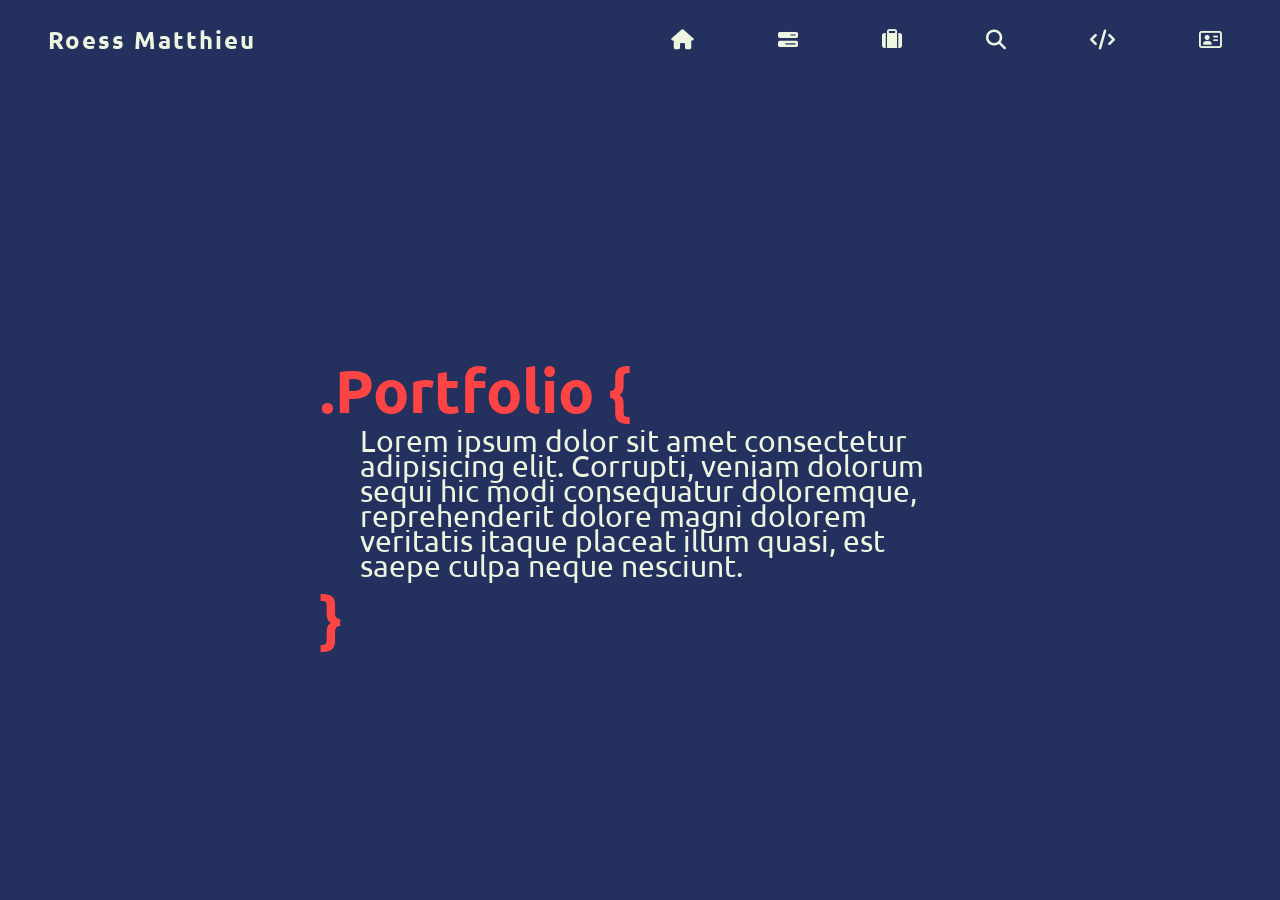
<file: portfolio2/index.html>
<!DOCTYPE html>
<html lang="en">
    <head>
        <meta charset="UTF-8">
        <meta http-equiv="X-UA-Compatible" content="IE=edge">
        <meta name="viewport" content="width=device-width, initial-scale=1.0">
        <title>Accueil</title>
        <link rel="stylesheet" href="style.css">
        <link rel="stylesheet" href="https://cdnjs.cloudflare.com/ajax/libs/font-awesome/6.2.0/css/all.min.css" integrity="sha512-xh6O/CkQoPOWDdYTDqeRdPCVd1SpvCA9XXcUnZS2FmJNp1coAFzvtCN9BmamE+4aHK8yyUHUSCcJHgXloTyT2A==" crossorigin="anonymous" referrerpolicy="no-referrer" />
        <link rel="preconnect" href="https://fonts.googleapis.com">
        <link rel="preconnect" href="https://fonts.gstatic.com" crossorigin>
        <link href="https://fonts.googleapis.com/css2?family=Ubuntu:wght@300;400;700&display=swap" rel="stylesheet">
    </head>
    <body>
        <nav>
            <h2>Roess Matthieu</h2>
            <ul>
                <li>
                    <a href="index.html"><i class="fa-solid fa-house"></i></a>
                </li>
                <li>
                    <a href="skill.html"><i class="fa-solid fa-bars-progress"></i></a>
                </li>
                <li>
                    <a href="stage.html"><i class="fa-solid fa-suitcase"></i></a>
                </li>
                <li>
                    <a href="veille.html"><i class="fa-solid fa-magnifying-glass"></i></a>
                </li>
                <li>
                    <a href="projet.html"><i class="fa-solid fa-code"></i></a>
                </li>
                <li>
                    <a href="contact.html"><i class="fa-regular fa-address-card"></i></a>
                </li>
            </ul>
        </nav>
        <div class="description" id="acceuil">
            <h2>.Portfolio {</h2>
            <p>Lorem ipsum dolor sit amet consectetur adipisicing elit. Corrupti, veniam dolorum sequi hic modi consequatur doloremque, reprehenderit dolore magni dolorem veritatis itaque placeat illum quasi, est saepe culpa neque nesciunt.</p>
            <h2 >}</h2>
        </div>
    </body>
</html>
</file>
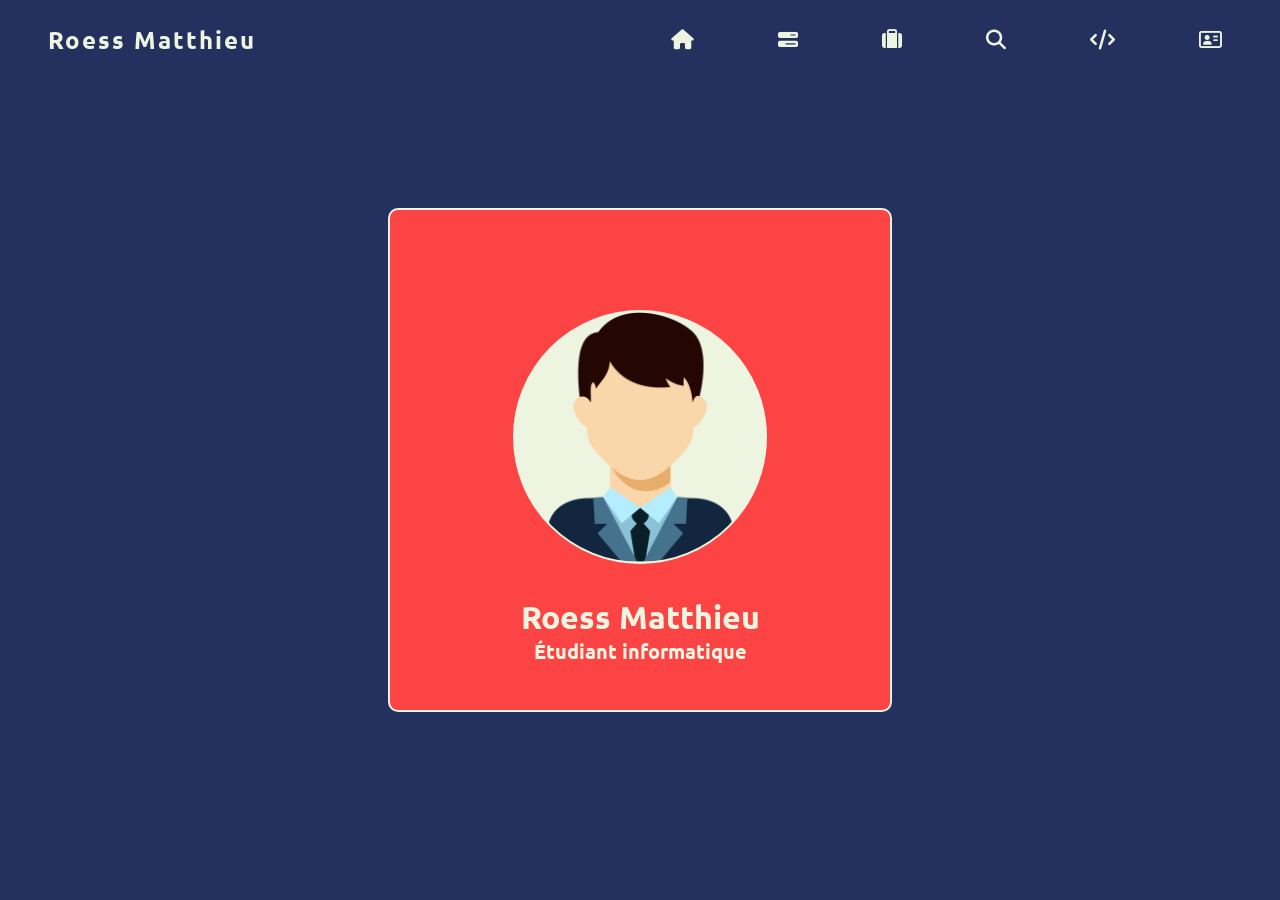
<file: portfolio2/contact.html>
<!DOCTYPE html>
<html lang="en">
<head>
    <meta charset="UTF-8">
    <meta http-equiv="X-UA-Compatible" content="IE=edge">
    <meta name="viewport" content="width=device-width, initial-scale=1.0">
    <link rel="stylesheet" href="contact.css">
    <link rel="stylesheet" href="https://cdnjs.cloudflare.com/ajax/libs/font-awesome/6.2.0/css/all.min.css" integrity="sha512-xh6O/CkQoPOWDdYTDqeRdPCVd1SpvCA9XXcUnZS2FmJNp1coAFzvtCN9BmamE+4aHK8yyUHUSCcJHgXloTyT2A==" crossorigin="anonymous" referrerpolicy="no-referrer" />
    <link rel="preconnect" href="https://fonts.googleapis.com">
    <link rel="preconnect" href="https://fonts.gstatic.com" crossorigin>
    <link href="https://fonts.googleapis.com/css2?family=Ubuntu:wght@300;400;700&display=swap" rel="stylesheet">
    <title>Contact</title>
</head>
    <body>
        <nav>
            <h2>Roess Matthieu</h2>
            <ul>
                <li>
                    <a href="index.html"><i class="fa-solid fa-house"></i></a>
                </li>
                <li>
                    <a href="skill.html"><i class="fa-solid fa-bars-progress"></i></a>
                </li>
                <li>
                    <a href="stage.html"><i class="fa-solid fa-suitcase"></i></a>
                </li>
                <li>
                    <a href="veille.html"><i class="fa-solid fa-magnifying-glass"></i></a>
                </li>
                <li>
                    <a href="projet.html"><i class="fa-solid fa-code"></i></a>
                </li>
                <li>
                    <a href="contact.html"><i class="fa-regular fa-address-card"></i></a>
                </li>
            </ul>
        </nav>
        <div class="card">
            <div class="informations">
                <img src="img/man.png" alt="avatar">
                <h1>Roess Matthieu</h1>
                <h2>Étudiant informatique</h2>
            </div>
            <div class="icon">
                <a href="#"><i class="fab fa-linkedin fa-2x"></i></a>
                <a href="#"><i class="fab fa-github fa-2x"></i></a>
                <a href="#"><i class="fa-solid fa-envelope fa-2x"></i></i></a>
            </div>
        </div>
    </body>
</html>
</file>
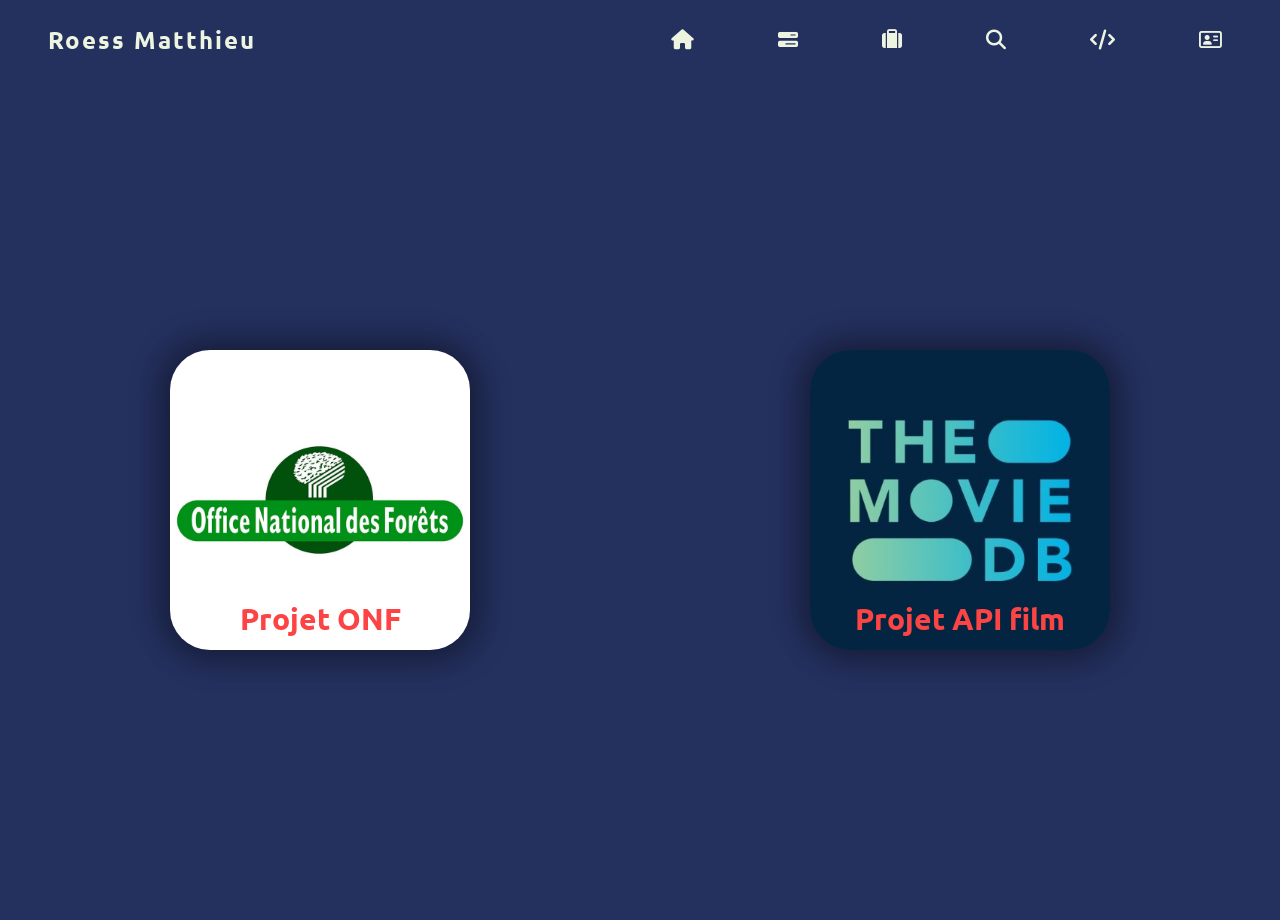
<file: portfolio2/projet.html>
<!DOCTYPE html>
<html lang="en">
<head>
    <meta charset="UTF-8">
    <meta http-equiv="X-UA-Compatible" content="IE=edge">
    <meta name="viewport" content="width=device-width, initial-scale=1.0">
    <link rel="stylesheet" href="projet.css">
    <link rel="stylesheet" href="https://cdnjs.cloudflare.com/ajax/libs/font-awesome/6.2.0/css/all.min.css" integrity="sha512-xh6O/CkQoPOWDdYTDqeRdPCVd1SpvCA9XXcUnZS2FmJNp1coAFzvtCN9BmamE+4aHK8yyUHUSCcJHgXloTyT2A==" crossorigin="anonymous" referrerpolicy="no-referrer" />
    <link rel="preconnect" href="https://fonts.googleapis.com">
    <link rel="preconnect" href="https://fonts.gstatic.com" crossorigin>
    <link href="https://fonts.googleapis.com/css2?family=Ubuntu:wght@300;400;700&display=swap" rel="stylesheet">
    <title>Projet</title>
</head>
    <body>
        <nav>
            <h2>Roess Matthieu</h2>
            <ul>
                <li>
                    <a href="index.html"><i class="fa-solid fa-house"></i></a>
                </li>
                <li>
                    <a href="skill.html"><i class="fa-solid fa-bars-progress"></i></a>
                </li>
                <li>
                    <a href="stage.html"><i class="fa-solid fa-suitcase"></i></a>
                </li>
                <li>
                    <a href="veille.html"><i class="fa-solid fa-magnifying-glass"></i></a>
                </li>
                <li>
                    <a href="projet.html"><i class="fa-solid fa-code"></i></a>
                </li>
                <li>
                    <a href="contact.html"><i class="fa-regular fa-address-card"></i></a>
                </li>
            </ul>
        </nav>

        <div class="cards-list">

            <div class="card 1">
                <div class="card_image"> 
                    <img src="img/logo-onf.jpg" /> 
                </div>
                <div class="card_title">
                    <p>Projet ONF</p>
                </div>
            </div>

            <div class="card 2">
                <div class="card_image"> 
                    <img src="img/movieapi.jpg" /> 
                </div>
                <div class="card_title">
                    <p>Projet API film</p>
                </div>
            </div>
            
            
        </div>

    </body>
</html>
</file>
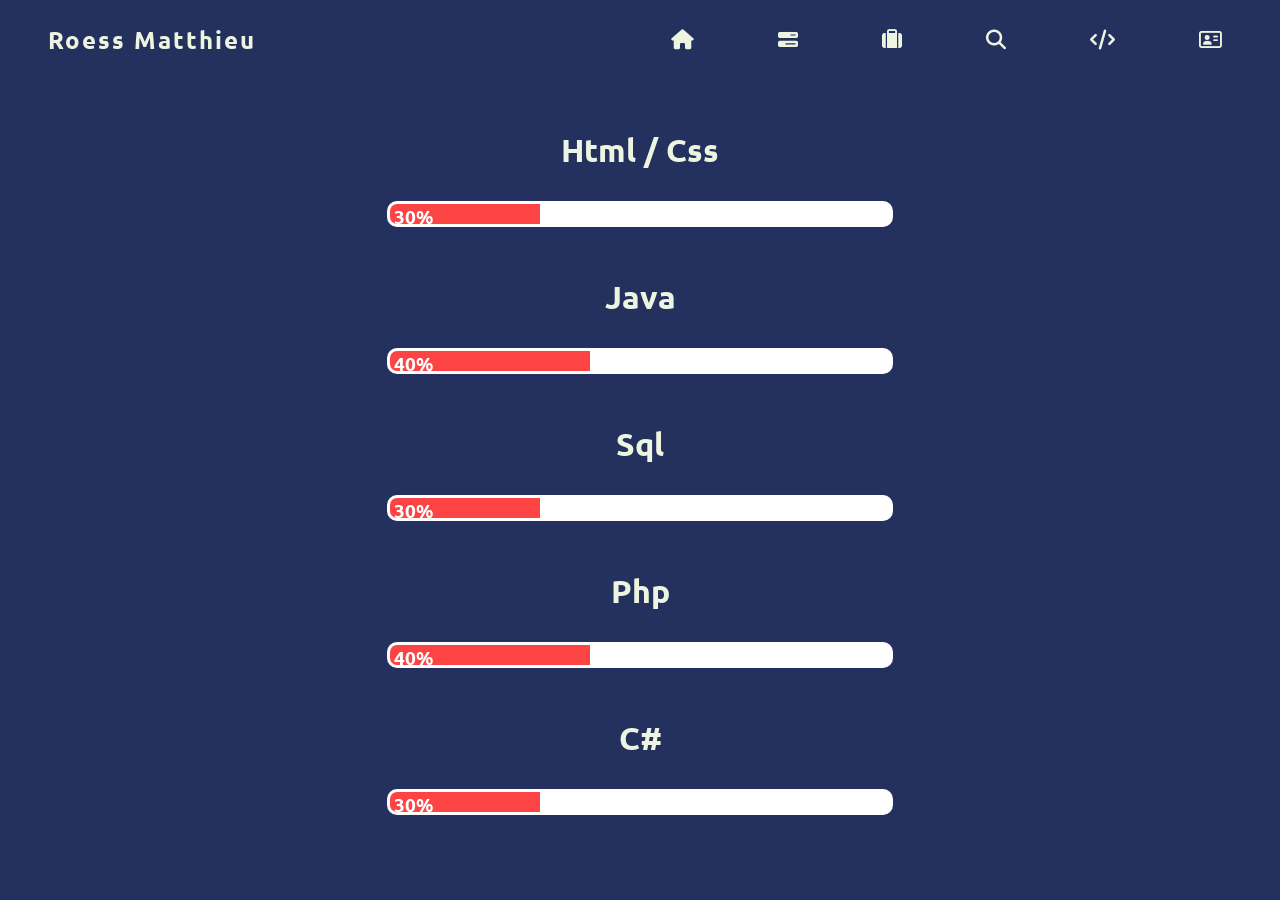
<file: portfolio2/skill.html>
<!DOCTYPE html>
<html lang="en">
<head>
    <meta charset="UTF-8">
    <meta http-equiv="X-UA-Compatible" content="IE=edge">
    <meta name="viewport" content="width=device-width, initial-scale=1.0">
    <link rel="stylesheet" href="skill.css">
    <link rel="stylesheet" href="https://cdnjs.cloudflare.com/ajax/libs/font-awesome/6.2.0/css/all.min.css" integrity="sha512-xh6O/CkQoPOWDdYTDqeRdPCVd1SpvCA9XXcUnZS2FmJNp1coAFzvtCN9BmamE+4aHK8yyUHUSCcJHgXloTyT2A==" crossorigin="anonymous" referrerpolicy="no-referrer" />
    <link rel="preconnect" href="https://fonts.googleapis.com">
    <link rel="preconnect" href="https://fonts.gstatic.com" crossorigin>
    <link href="https://fonts.googleapis.com/css2?family=Ubuntu:wght@300;400;700&display=swap" rel="stylesheet">
    <title>Skill</title>
</head>
    <body>
        <nav>
            <h2>Roess Matthieu</h2>
            <ul>
                <li>
                    <a href="index.html"><i class="fa-solid fa-house"></i></a>
                </li>
                <li>
                    <a href="skill.html"><i class="fa-solid fa-bars-progress"></i></a>
                </li>
                <li>
                    <a href="stage.html"><i class="fa-solid fa-suitcase"></i></a>
                </li>
                <li>
                    <a href="veille.html"><i class="fa-solid fa-magnifying-glass"></i></a>
                </li>
                <li>
                    <a href="projet.html"><i class="fa-solid fa-code"></i></a>
                </li>
                <li>
                    <a href="contact.html"><i class="fa-regular fa-address-card"></i></a>
                </li>
            </ul>
        </nav>
        <h1 class="titre1">Html / Css</h1>
        <div class="fond1">
            <div class="rempli1">
            </div>
            <span class="texte1">
                <h3>30%</h3>
            </span>
        </div>

        <h1 class="titre3">Java</h1>
        <div class="fond3">
            <div class="rempli3">
            </div>
            <span class="texte3">
                <h3>40%</h3>
            </span>
        </div>

        <h1 class="titre2">Sql</h1>
        <div class="fond2">
            <div class="rempli2">
            </div>
            <span class="texte2">
                <h3>30%</h3>
            </span>
        </div>

        <h1 class="titre3">Php</h1>
        <div class="fond3">
            <div class="rempli3">
            </div>
            <span class="texte3">
                <h3>40%</h3>
            </span>
        </div>

        <h1 class="titre2">C#</h1>
        <div class="fond2">
            <div class="rempli2">
            </div>
            <span class="texte2">
                <h3>30%</h3>
            </span>
        </div>
    </body>
</html>
</file>
<file: portfolio2/style.css>
:root {
  --main-color: #24305E;
  --second-color: #EDF5E1;
  --last-color: #FC4445;
}
* {
    padding: 0;
    margin: 0;
  }
  
  body {
    font-family: 'Ubuntu', sans-serif;
    background-color: var(--main-color);
    color: var(--second-color);
  }

  /*navbar */
  nav {
    display: flex; 
    justify-content: space-between; 
    padding: 1.5rem 3rem; 
    background: var(--main-color); 
    align-items: center;
  }
  
  nav ul {
    display: flex; 
    list-style: none; 
  }
  
  nav li {
    padding-left: 4rem; 
    
  }
  
  nav a {
    padding: 10px;
    position: relative;
    text-decoration: none;
    text-transform: uppercase;
    border-radius: 50%;
    color: var(--second-color);
  }

  a i {
  color: #EDF5E1;

  }
  i{
    font-size: 20px;
  }

  nav a:hover{
    background: var(--last-color);
    border-color: black solid 1px;
  }

  nav h2{
    letter-spacing: 2px;
  }

    

  
  /*navbar */

  /*description*/
  .description{
    width: 50%;
    margin-left: auto;
    margin-right: auto;
    margin-top: 30vh;
  }

  .description h2{
    font-size: 60px;
    color: var(--last-color);
 
  }

  .description p{
    line-height: 25px;
    margin-left: 40px;
    font-size: 30px;
  }


 
  /*description*/
</file>
<file: portfolio2/contact.css>
:root {
  --main-color: #24305E;
  --second-color: #EDF5E1;
  --last-color: #FC4445;
}
* {
    padding: 0;
    margin: 0;
  }
  
  body {
    font-family: 'Ubuntu', sans-serif;
    background-color: var(--main-color);
    color: var(--second-color);
  }

  /*navbar */
  nav {
    display: flex; 
    justify-content: space-between; 
    padding: 1.5rem 3rem; 
    background: var(--main-color); 
    align-items: center;
  }
  
  nav ul {
    display: flex; 
    list-style: none; 
  }
  
  nav li {
    padding-left: 4rem; 
    
  }
  
  nav a {
    padding: 10px;
    position: relative;
    text-decoration: none;
    text-transform: uppercase;
    border-radius: 50%;
    color: var(--second-color);
  }

  a i {
  color: #EDF5E1;

  }
  i{
    font-size: 20px;
  }

  nav a:hover{
    background: var(--last-color);
    border-color: black solid 1px;
  }

  nav h2{
    letter-spacing: 2px;
  }

    

  
  /*navbar */

  /*contact */
  .card {
    border: solid var(--second-color) 2px;
    border-radius: 10px;
    background: var(--last-color);
    width: 500px;
    height: 500px;
    cursor: pointer;
    position: relative;
    overflow: hidden;
    margin-top: 10%;
    left: 50%;
    transform: translate(-50%);
  }

  .informations {
    text-align: center;
    margin-top: 100px;
  }
  
  .card img {
    width: 50%;
    border-radius: 50%;
    transition: all .3s;
    border: solid var(--second-color) 2px;
    background: var(--second-color);
  }

  .card h1, .card h2 {
    transition: all .3s;
    color: var(--second-color);
  }
  .card h1 {
    margin-top: 30px;
  }
  .card h2 {
    font-size: 20px;
  }
  
  .card:hover img, .card:hover h1, .card:hover h2 {
    transform: translateY(-50px);
  }

  .icon {
    position: absolute;
    bottom: 50px;
    left: 50%;
    transform: translate(-50%);
  }
  
  .icon a i {
    margin: 10px;
    color: var(--second-color);
    transition: all .6s;
    transform: translateY(100px);
  }
  
  .card:hover .icon a i {
    transform: translateY(15px);
  }
  /* contact */
</file>
<file: portfolio2/projet.css>
:root {
  --main-color: #24305E;
  --second-color: #EDF5E1;
  --last-color: #FC4445;
  
}
* {
    padding: 0;
    margin: 0;

  }
  
  body {
    font-family: 'Ubuntu', sans-serif;
    background-color: var(--main-color);
    color: var(--second-color);
    height: 100vh;
  }

  /*navbar */
  nav {
    display: flex; 
    justify-content: space-between; 
    padding: 1.5rem 3rem; 
    background: var(--main-color); 
    align-items: center;
  }
  
  nav ul {
    display: flex; 
    list-style: none; 
  }
  
  nav li {
    padding-left: 4rem; 
    
  }
  
  nav a {
    padding: 10px;
    position: relative;
    text-decoration: none;
    text-transform: uppercase;
    border-radius: 50%;
    color: var(--second-color);
  }

  a i {
  color: var(--second-color);

  }
  i{
    font-size: 20px;
  }

  nav a:hover{
    background: var(--last-color);
    border-color: black solid 1px;
  }

  nav h2{
    letter-spacing: 2px;
  }

    

  
  /*navbar */

  /*card*/
  .cards-list {
    z-index: 0;
    width: 100%;
    display: flex;
    justify-content: space-around;
    flex-wrap: wrap;
  }
  
  .card {
    margin: 30vh auto;
    width: 300px;
    height: 300px;
    border-radius: 40px;
  box-shadow: 5px 5px 30px 7px rgba(0,0,0,0.25), -5px -5px 30px 7px rgba(0,0,0,0.22);
    cursor: pointer;
    transition: 0.4s;
  }
  
  .card .card_image {
    width: inherit;
    height: inherit;
    border-radius: 40px;
  }
  
  .card .card_image img {
    width: inherit;
    height: inherit;
    border-radius: 40px;
    object-fit: cover;
  }
  
  .card .card_title {
    text-align: center;
    border-radius: 0px 0px 40px 40px;
    font-weight: bold;
    font-size: 30px;
    margin-top: -50px;
    height: 40px;
    color: var(--last-color);
  }
  
  .card:hover {
    transform: scale(0.9, 0.9);
    box-shadow: 5px 5px 30px 15px rgba(0,0,0,0.25), 
      -5px -5px 30px 15px rgba(0,0,0,0.22);
  }
  
  
  @media all and (max-width: 500px) {
    .card-list {
      /* On small screens, we are no longer using row direction but column */
      flex-direction: column;
    }
  }
  
  
  /*card*/
</file>
<file: portfolio2/skill.css>
:root {
  --main-color: #24305E;
  --second-color: #EDF5E1;
  --last-color: #FC4445;
}
* {
    padding: 0;
    margin: 0;
  }
  
  body {
    font-family: 'Ubuntu', sans-serif;
    background-color: var(--main-color);
    color: var(--second-color);
  }

  /*navbar */
  nav {
    display: flex; 
    justify-content: space-between; 
    padding: 1.5rem 3rem; 
    background: var(--main-color); 
    align-items: center;
  }
  
  nav ul {
    display: flex; 
    list-style: none; 
  }
  
  nav li {
    padding-left: 4rem; 
    
  }
  
  nav a {
    padding: 10px;
    position: relative;
    text-decoration: none;
    text-transform: uppercase;
    border-radius: 50%;
    color: var(--second-color);
  }

  a i {
  color: #EDF5E1;

  }
  i{
    font-size: 20px;
  }

  nav a:hover{
    background: var(--last-color);
    border-color: black solid 1px;
  }

  nav h2{
    letter-spacing: 2px;
  }

    

  
  /*navbar */

  /*Skill */

  .fond1{
    position: relative;
    height: 20px;
    width: 500px;
    background-color: white;
    margin-left: auto;
    margin-right: auto;
    border: solid white;
    border-radius: 10px;
    overflow: hidden;
    margin-top: 30px;
  }

  .rempli1{
    background-color: var(--last-color);
    height: 100%;
    width: 30%;
    animation: remplissage2 2s ease-in;
  }

  .texte1{
    position: absolute;
    color: white;
    top: 0px;
    left: 4px;
    
  }

  .titre1{
    text-align: center;
    margin-top: 50px;
  }


  .fond2{
    position: relative;
    height: 20px;
    width: 500px;
    background-color: white;
    margin-left: auto;
    margin-right: auto;
    border: solid white;
    border-radius: 10px;
    overflow: hidden;
    margin-top: 30px;
  }

  .rempli2{
    background-color: var(--last-color);
    height: 100%;
    width: 30%;
    animation: remplissage2 2s ease-in;
  }

  .texte2{
    position: absolute;
    color: white;
    top: 0px;
    left: 4px;
    
  }

  .titre2{
    text-align: center;
    margin-top: 50px;
  }

  .fond3{
    position: relative;
    height: 20px;
    width: 500px;
    background-color: white;
    margin-left: auto;
    margin-right: auto;
    border: solid white;
    border-radius: 10px;
    overflow: hidden;
    margin-top: 30px;
  }

  .rempli3{
    background-color: var(--last-color);
    height: 100%;
    width: 40%;
    animation: remplissage3 2s ease-in;
  }

  .texte3{
    position: absolute;
    color: white;
    top: 0px;
    left: 4px;
    
  }

  .titre3{
    text-align: center;
    margin-top: 50px;
  }

  
  @keyframes remplissage1 {
    0%{
        width: 0%;
    }
    100%{
        width: 50%;
    }
  }

  @keyframes remplissage2 {
    0%{
        width: 0%;
    }
    100%{
        width: 30%;
    }
  }

  @keyframes remplissage3 {
    0%{
        width: 0%;
    }
    100%{
        width: 40%;
    }
  }
  /*Skill */
</file>
